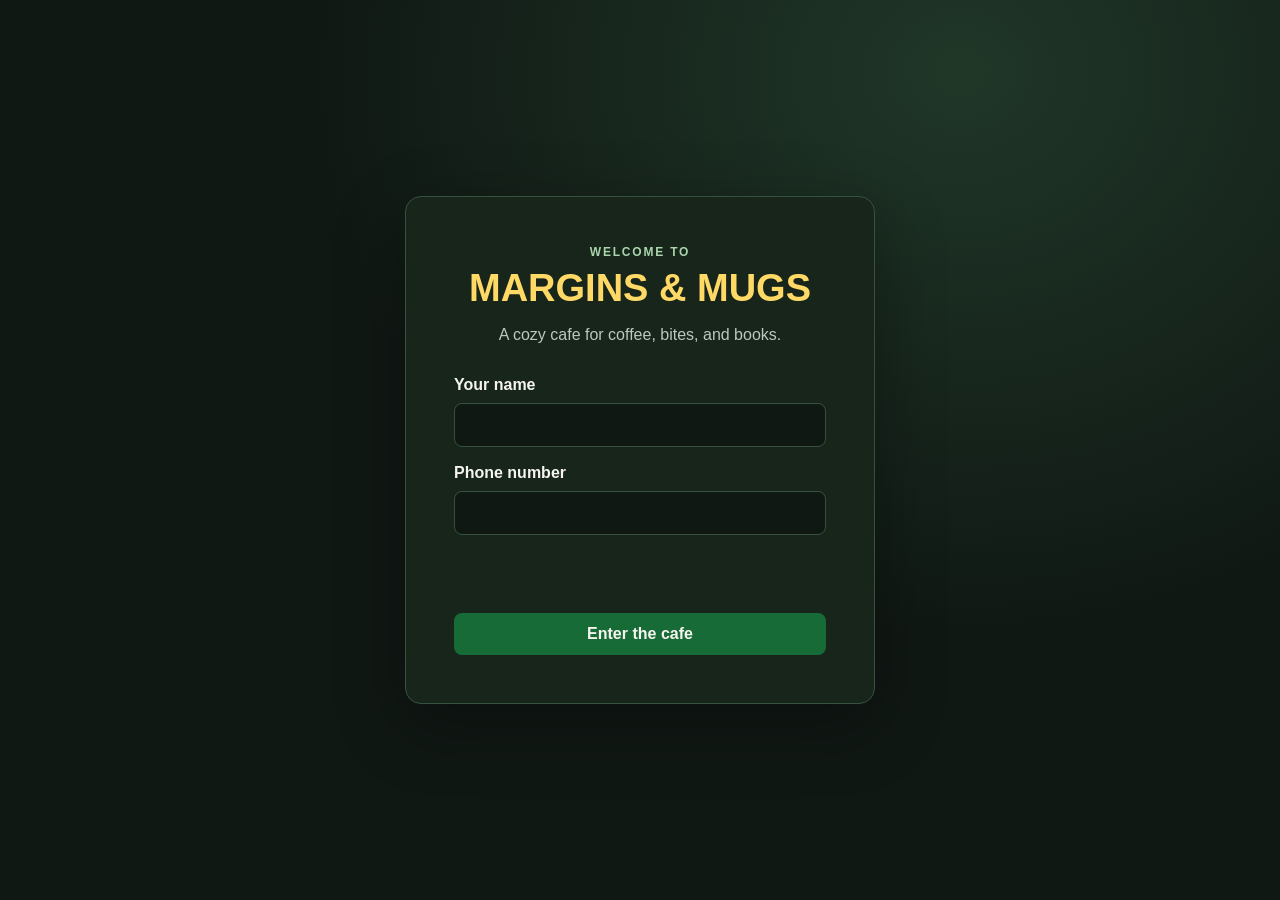
<file: frontend/index.html>
<!doctype html>
<html lang="en">

<head>
    <meta charset="utf-8">
    <meta name="viewport" content="width=device-width, initial-scale=1">
    <title>Margins &amp; Mugs | Welcome</title>
    <link rel="stylesheet" href="css/style.css?v=2">
</head>

<body class="login-page">
    <main class="login-card">
        <p class="eyebrow">WELCOME TO</p>
        <h1 class="brand-title">MARGINS &amp; MUGS</h1>
        <p class="muted">A cozy cafe for coffee, bites, and books.</p>
        <form id="login-form" class="form-stack">
            <label for="customer-name">Your name</label><input id="customer-name" name="name" autocomplete="name"
                maxlength="100" required>
            <label for="customer-phone">Phone number</label><input id="customer-phone" name="phone" type="tel"
                autocomplete="tel" required>
            <p class="form-message" id="login-message" aria-live="polite"></p>
            <button class="button button-primary" type="submit">Enter the cafe</button>
        </form>
    </main>
    <script src="js/app.js?v=2"></script>
</body>

</html>
</file>
<file: frontend/css/style.css>
:root {
    color-scheme: dark;
    --bg: #101814;
    --panel: #17251b;
    --card: #203126;
    --green: #176b36;
    --green-hover: #218a49;
    --gold: #ffd966;
    --text: #f5f5ee;
    --muted: #bdc8bf;
    --line: #38513d;
}

* {
    box-sizing: border-box;
}

body {
    margin: 0;
    min-height: 100vh;
    color: var(--text);
    background: radial-gradient(ellipse at 75% 8%, #203728 0, var(--bg) 48%);
    font-family: Arial, Helvetica, sans-serif;
}

button,
input,
textarea {
    font: inherit;
}

button {
    cursor: pointer;
}

a {
    color: inherit;
    text-decoration: none;
}

.layout {
    min-height: 100vh;
    display: grid;
    grid-template-columns: 220px minmax(0, 1fr);
}

.sidebar {
    position: sticky;
    top: 0;
    height: 100vh;
    padding: 24px 16px;
    display: flex;
    flex-direction: column;
    gap: 9px;
    background: var(--panel);
    border-right: 1px solid var(--line);
}

.brand {
    margin: 0 0 18px;
    color: var(--gold);
    text-align: center;
    font-size: 23px;
    font-weight: 800;
    line-height: 1.15;
}

.navigation {
    display: grid;
    gap: 8px;
}

.nav-link {
    display: block;
    padding: 13px 15px;
    border-radius: 9px;
    color: var(--text);
    background: var(--green);
    font-weight: 700;
    transition: background .15s, transform .15s;
}

.nav-link:hover {
    background: var(--green-hover);
    transform: translateY(-1px);
}

.nav-link.active {
    outline: 2px solid var(--gold);
    outline-offset: 1px;
}

.nav-link-exit {
    margin-top: 12px;
    border: 1px solid #a95143;
    background: #71352d;
}

.nav-link-exit:hover {
    background: #934538;
}

.sidebar-welcome {
    margin: auto 0 0;
    color: var(--muted);
    text-align: center;
    overflow-wrap: anywhere;
}

.main-content {
    min-width: 0;
    padding: 30px clamp(18px, 4vw, 56px);
}

.page-header {
    margin-bottom: 26px;
}

.page-header h1,
.brand-title {
    margin: 0 0 6px;
    color: var(--gold);
    font-size: clamp(27px, 3vw, 38px);
}

.eyebrow {
    margin: 0 0 8px;
    color: #a9d5ad;
    font-size: 12px;
    font-weight: 700;
    letter-spacing: .15em;
}

.muted {
    color: var(--muted);
}

.category {
    margin: 27px 0 11px;
    color: #a9d5ad;
    font-size: 20px;
}

.cards {
    display: grid;
    grid-template-columns: repeat(auto-fill, minmax(175px, 1fr));
    gap: 14px;
}

.card {
    min-width: 0;
    padding: 12px;
    border: 1px solid var(--line);
    border-radius: 12px;
    background: linear-gradient(150deg, #25392b, var(--card));
    box-shadow: 0 8px 20px #0002;
}

.book-card {
    background: linear-gradient(150deg, #2c3426, #1b241d);
}

.book-card .card-image {
    height: 205px;
    padding: 8px;
    background: #e8dfc9;
}

.book-card .card-image img {
    object-fit: contain;
}

.book-card h3 {
    min-height: 3em;
    color: #f3e8c9;
}

.card-image {
    display: grid;
    place-items: center;
    width: 100%;
    height: 145px;
    overflow: hidden;
    border-radius: 8px;
    background: #29392d;
    color: var(--muted);
    text-align: center;
}

.card-image img {
    width: 100%;
    height: 100%;
    object-fit: cover;
}

.card h3 {
    min-height: 2.5em;
    margin: 11px 0 4px;
    text-align: center;
    font-size: 14px;
    line-height: 1.25;
}

.price {
    margin: 4px 0 10px;
    color: var(--gold);
    text-align: center;
    font-weight: 700;
}

.quantity {
    display: flex;
    align-items: center;
    justify-content: center;
    gap: 10px;
}

.quantity button {
    width: 34px;
    height: 32px;
    border: 1px solid var(--line);
    border-radius: 7px;
    color: var(--text);
    background: #17251b;
    font-size: 18px;
}

.quantity button:hover {
    background: var(--green);
}

.quantity output {
    min-width: 20px;
    text-align: center;
}

.button {
    border: 0;
    border-radius: 8px;
    padding: 12px 17px;
    color: var(--text);
    font-weight: 700;
}

.button-primary {
    background: var(--green);
}

.button-primary:hover {
    background: var(--green-hover);
}

.empty-state {
    padding: 22px;
    border: 1px dashed var(--line);
    border-radius: 10px;
    color: var(--muted);
}

.bill {
    max-width: 820px;
    padding: 18px;
    border: 1px solid var(--line);
    border-radius: 12px;
    background: var(--panel);
}

.bill-row {
    display: grid;
    grid-template-columns: 1fr auto auto;
    gap: 26px;
    padding: 12px 4px;
    border-bottom: 1px solid #ffffff18;
}

.bill-row:last-child {
    border-bottom: 0;
}

.bill-total {
    max-width: 820px;
    margin: 18px 0;
    color: var(--gold);
    text-align: right;
    font-size: 24px;
    font-weight: 700;
}

.about-card,
.rating-card {
    max-width: 900px;
    margin-bottom: 20px;
    padding: clamp(22px, 4vw, 40px);
    border: 1px solid var(--line);
    border-radius: 12px;
    background: var(--panel);
    line-height: 1.8;
}

.about-card h2,
.rating-card h2 {
    color: #a9d5ad;
}

.about-card {
    border-left: 5px solid var(--green);
    background: linear-gradient(135deg, #1b2a20, var(--panel));
}

.rating-card {
    scroll-margin-top: 24px;
    text-align: center;
    background: linear-gradient(145deg, #263627, var(--panel));
}

.rating-card .rating-stars {
    justify-content: center;
}

.rating-card .button {
    min-width: 180px;
}

.rating-card label {
    display: block;
    margin-top: 18px;
    text-align: left;
    font-weight: 700;
}

.rating-card textarea {
    display: block;
    width: 100%;
    min-height: 100px;
    margin: 8px 0 16px;
    padding: 12px;
    border: 1px solid var(--line);
    border-radius: 8px;
    color: var(--text);
    background: var(--bg);
    resize: vertical;
}

.page-header+#books-content {
    padding-bottom: 32px;
}

body[data-page="books"] .category {
    padding-bottom: 8px;
    border-bottom: 1px solid var(--line);
}

body[data-page="about"] .main-content {
    max-width: 1240px;
}

.rating-stars {
    display: flex;
    gap: 8px;
    margin: 16px 0;
}

.star {
    border: 0;
    padding: 0;
    color: var(--gold);
    background: none;
    font-size: 38px;
}

.form-message {
    min-height: 1.3em;
    color: #ffb6a8;
}

.login-page {
    display: grid;
    place-items: center;
    padding: 20px;
}

.login-card {
    width: min(100%, 470px);
    padding: clamp(26px, 6vw, 48px);
    border: 1px solid var(--line);
    border-radius: 16px;
    background: var(--panel);
    box-shadow: 0 20px 70px #0005;
    text-align: center;
}

.login-card .brand-title {
    margin-bottom: 12px;
}

.form-stack {
    display: grid;
    gap: 9px;
    margin-top: 24px;
    text-align: left;
}

.form-stack label {
    margin-top: 8px;
    font-weight: 700;
}

.form-stack input {
    width: 100%;
    padding: 12px;
    border: 1px solid var(--line);
    border-radius: 8px;
    color: var(--text);
    background: var(--bg);
}

.form-stack .button {
    margin-top: 8px;
}

@media (max-width: 680px) {
    .layout {
        display: block;
    }

    .sidebar {
        position: sticky;
        z-index: 2;
        top: 0;
        width: 100%;
        height: auto;
        padding: 10px;
        display: block;
        border-right: 0;
        border-bottom: 1px solid var(--line);
    }

    .brand {
        display: none;
    }

    .navigation {
        display: flex;
        gap: 7px;
        overflow-x: auto;
    }

    .nav-link {
        flex: 0 0 auto;
        padding: 10px 12px;
    }

    .sidebar-welcome {
        display: none;
    }

    .main-content {
        padding: 24px 16px;
    }

    .cards {
        grid-template-columns: repeat(auto-fill, minmax(145px, 1fr));
        gap: 10px;
    }

    .card-image {
        height: 125px;
    }

    .bill-row {
        gap: 12px;
    }
}
</file>
